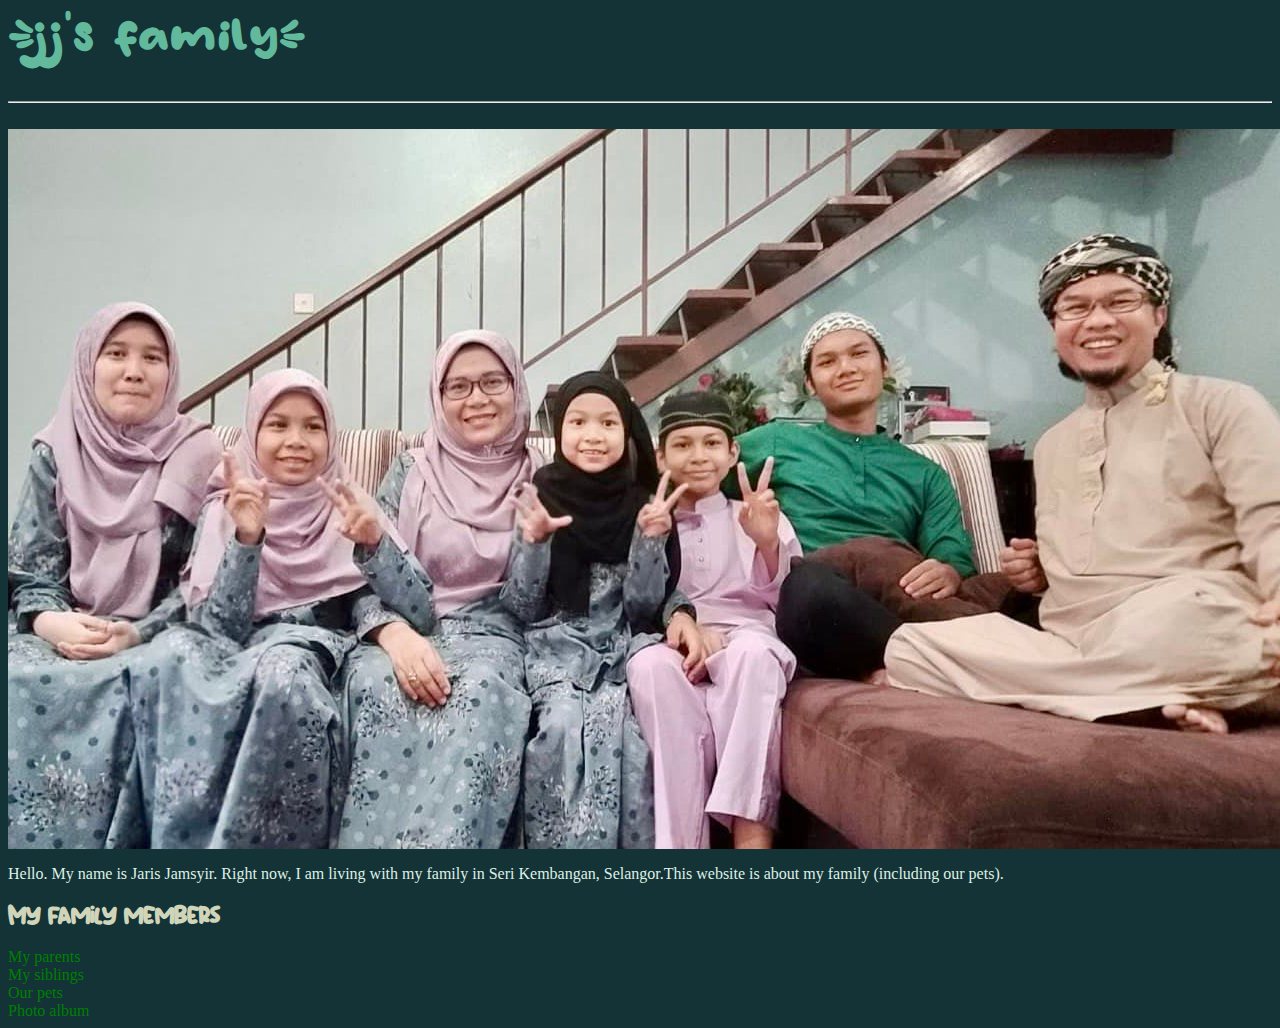
<file: index.html>
<DOCTYPE html>
<html>
<head>

  <title>jj's Family</title>
  <link rel="stylesheet" href="styles.css">

</head>
<body>

<h1>&ltjj's family&gt</h1>

<hr><br>

<img src="photo/familycover.jpg" alt="Photo of our family">

<p>Hello. My name is Jaris Jamsyir. Right now, I am living with my family in Seri Kembangan, Selangor.This website is about my family (including our pets). </p>

<h2>My family members</h2>
  
<a href="parents.html">My parents</a> <br>
<a href="siblings.html">My siblings</a> <br>
<a href="pets.html">Our pets</a> <br>
<a href="familypictures.html">Photo album</a> 

</body>
</html>
</file>
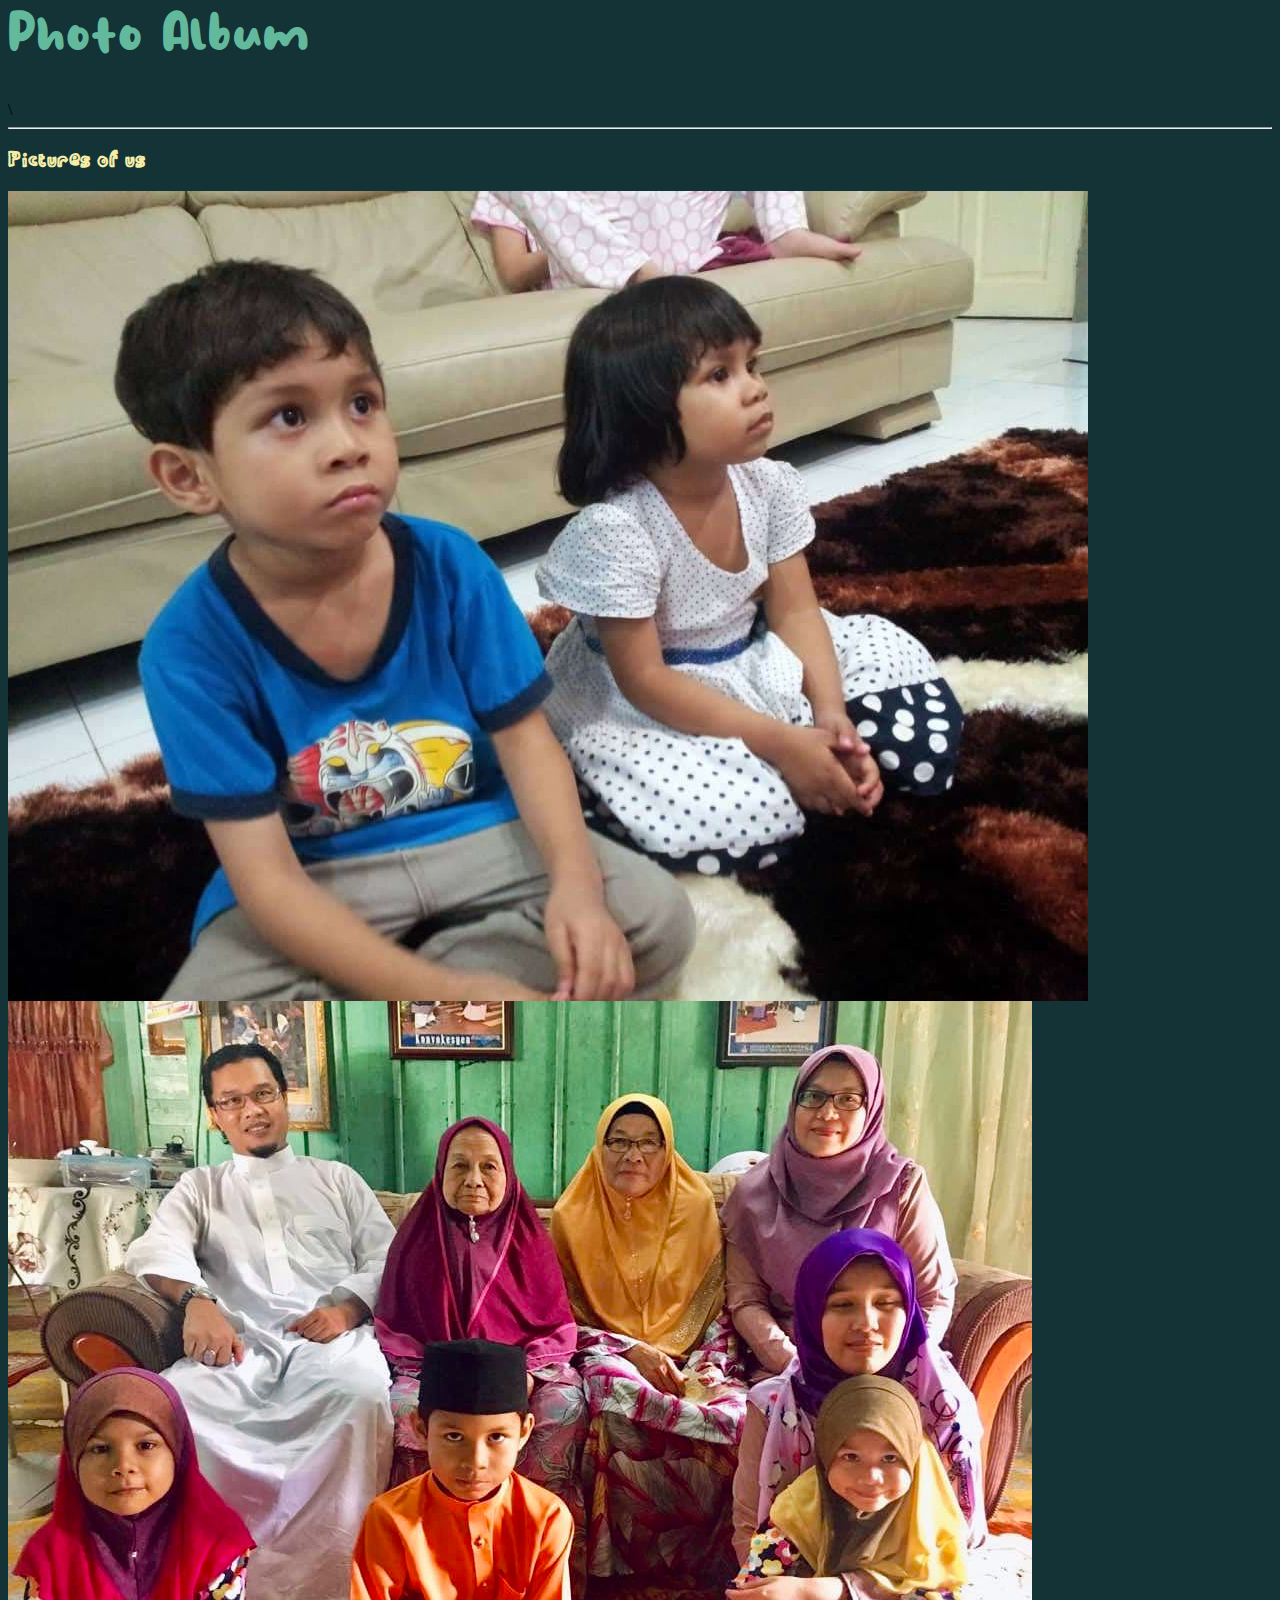
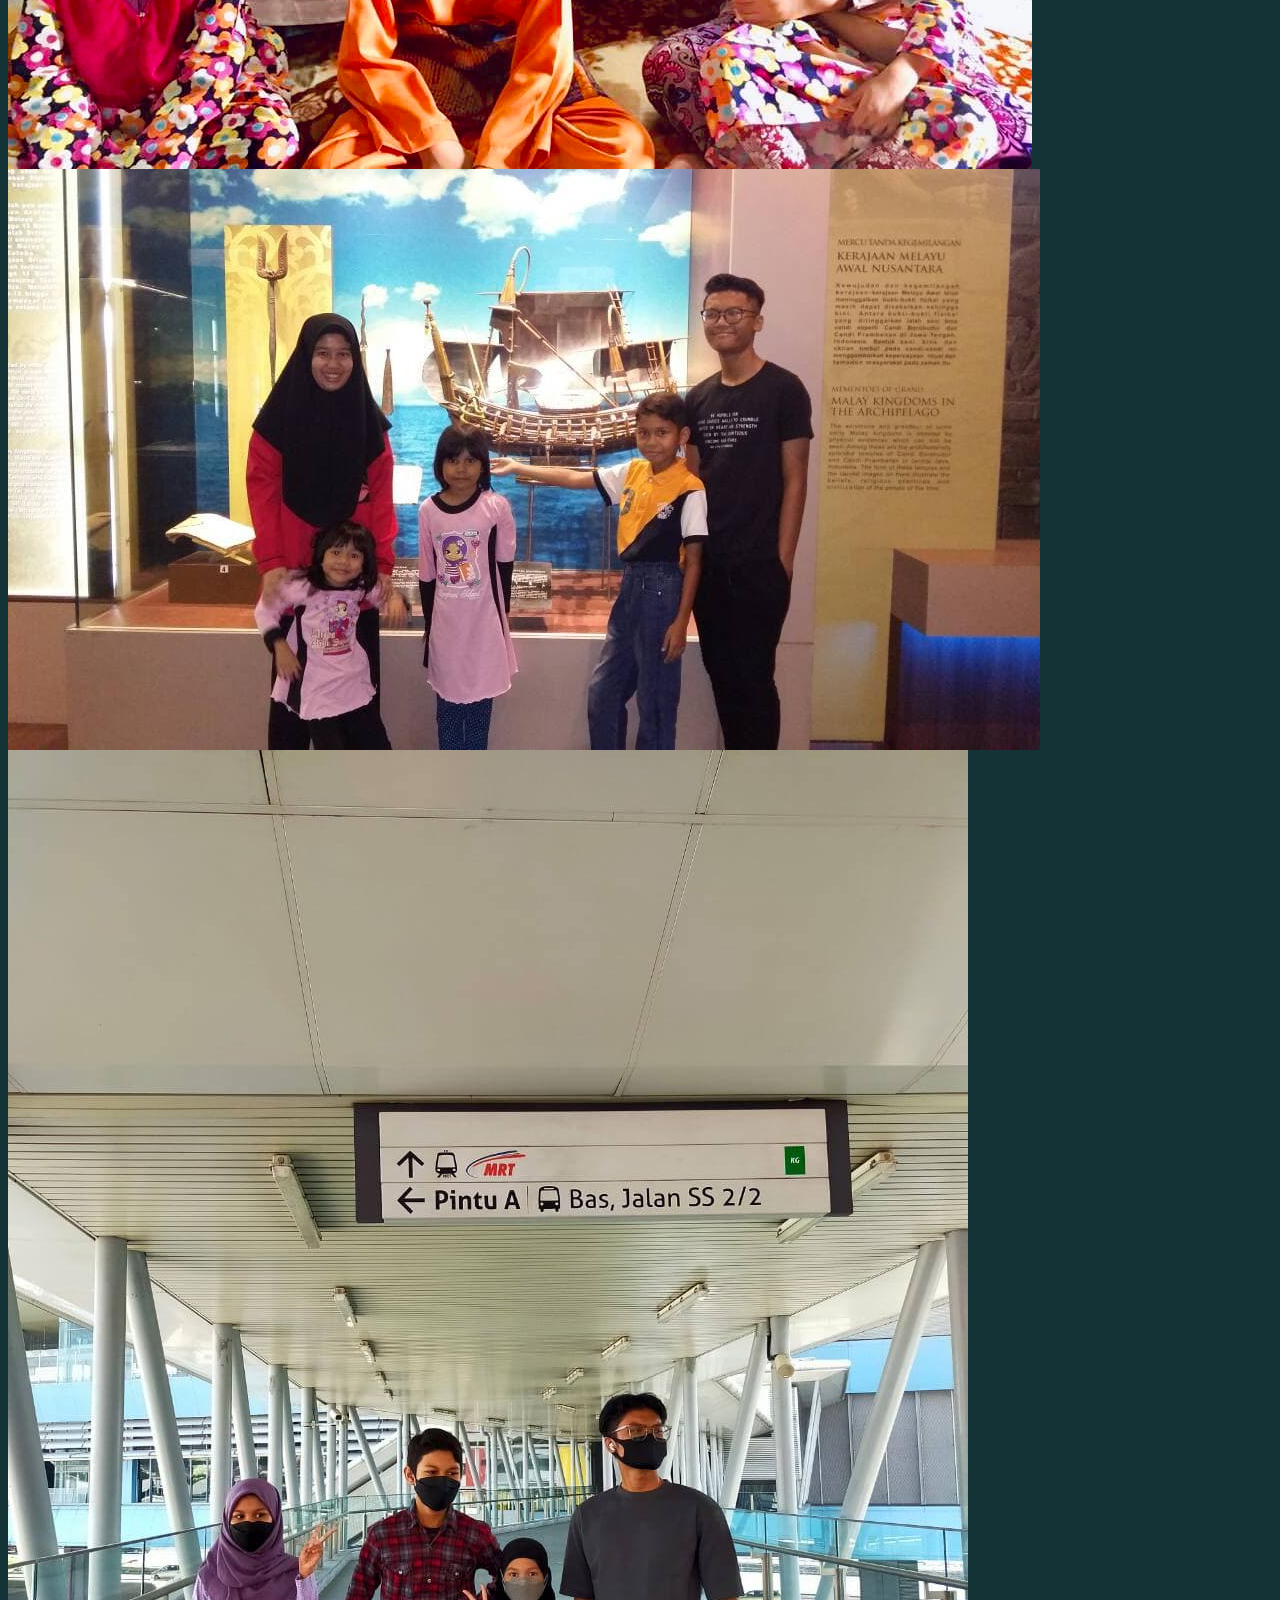
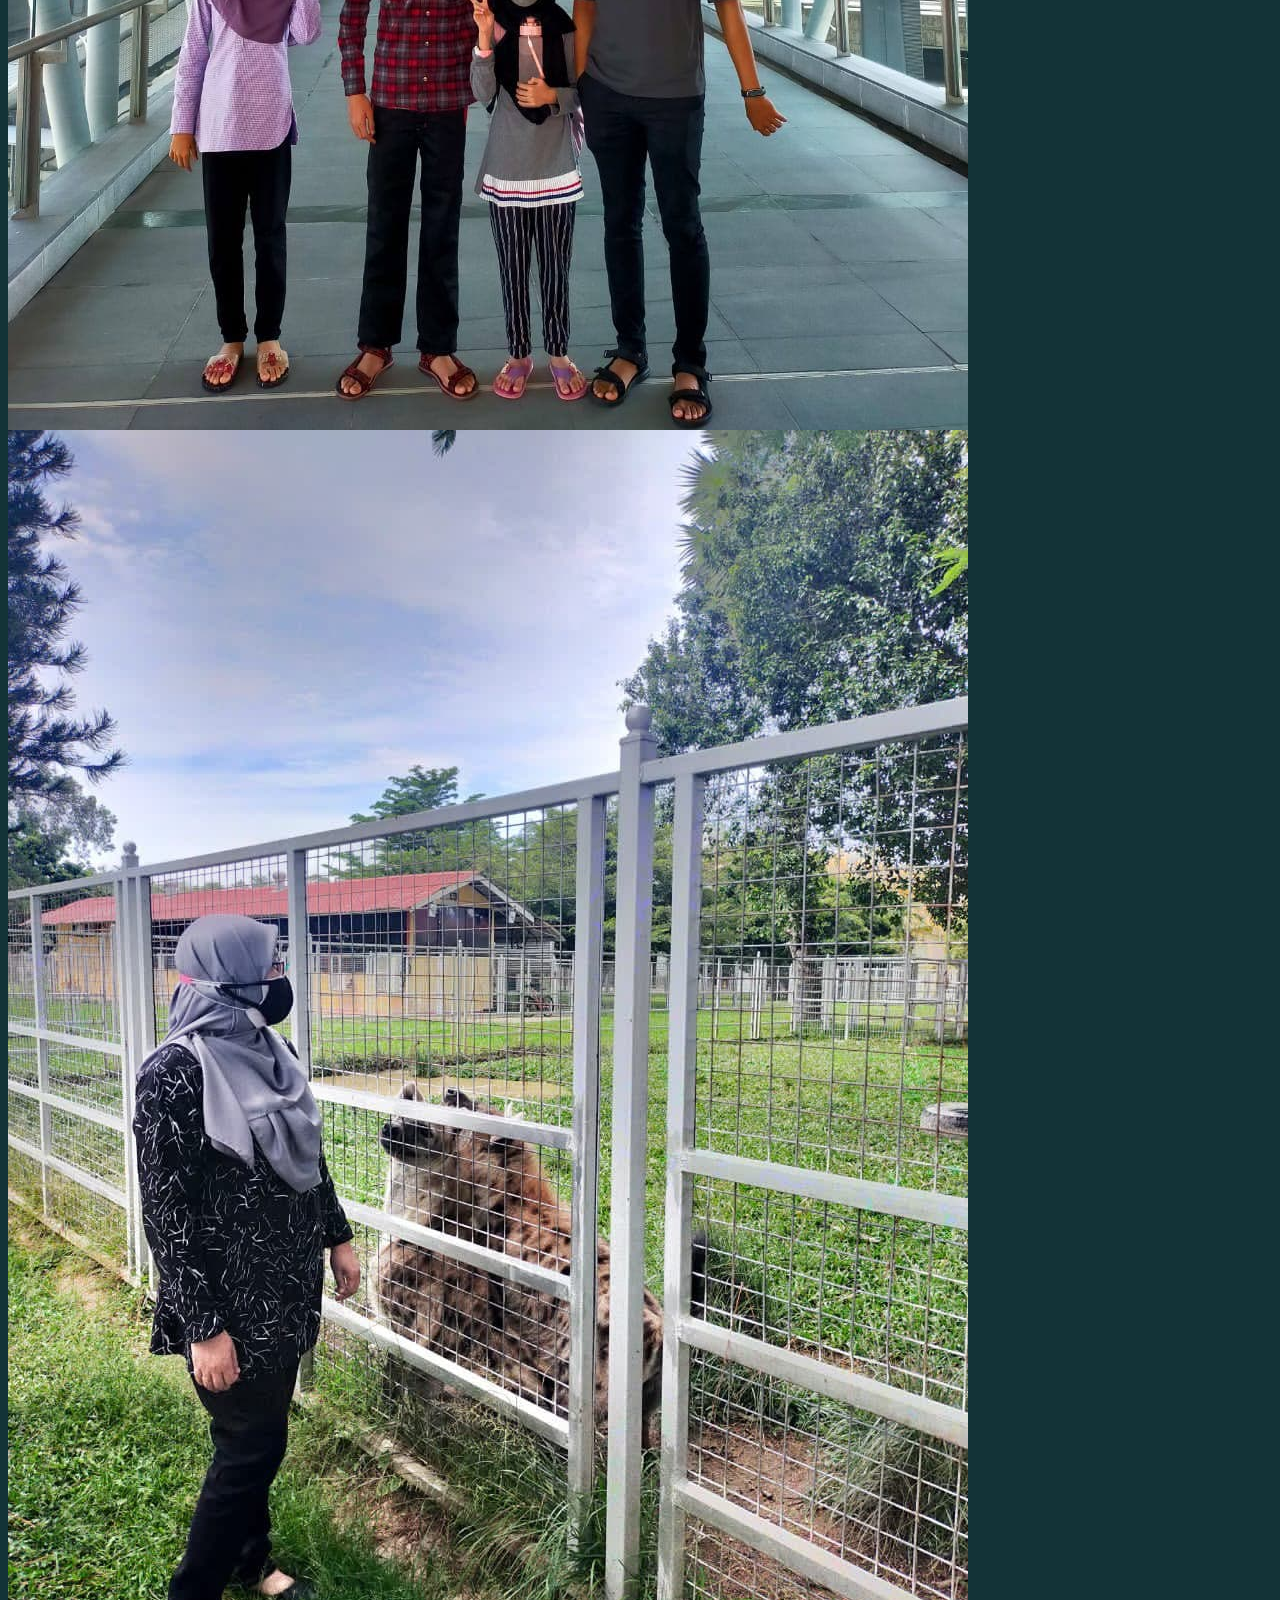
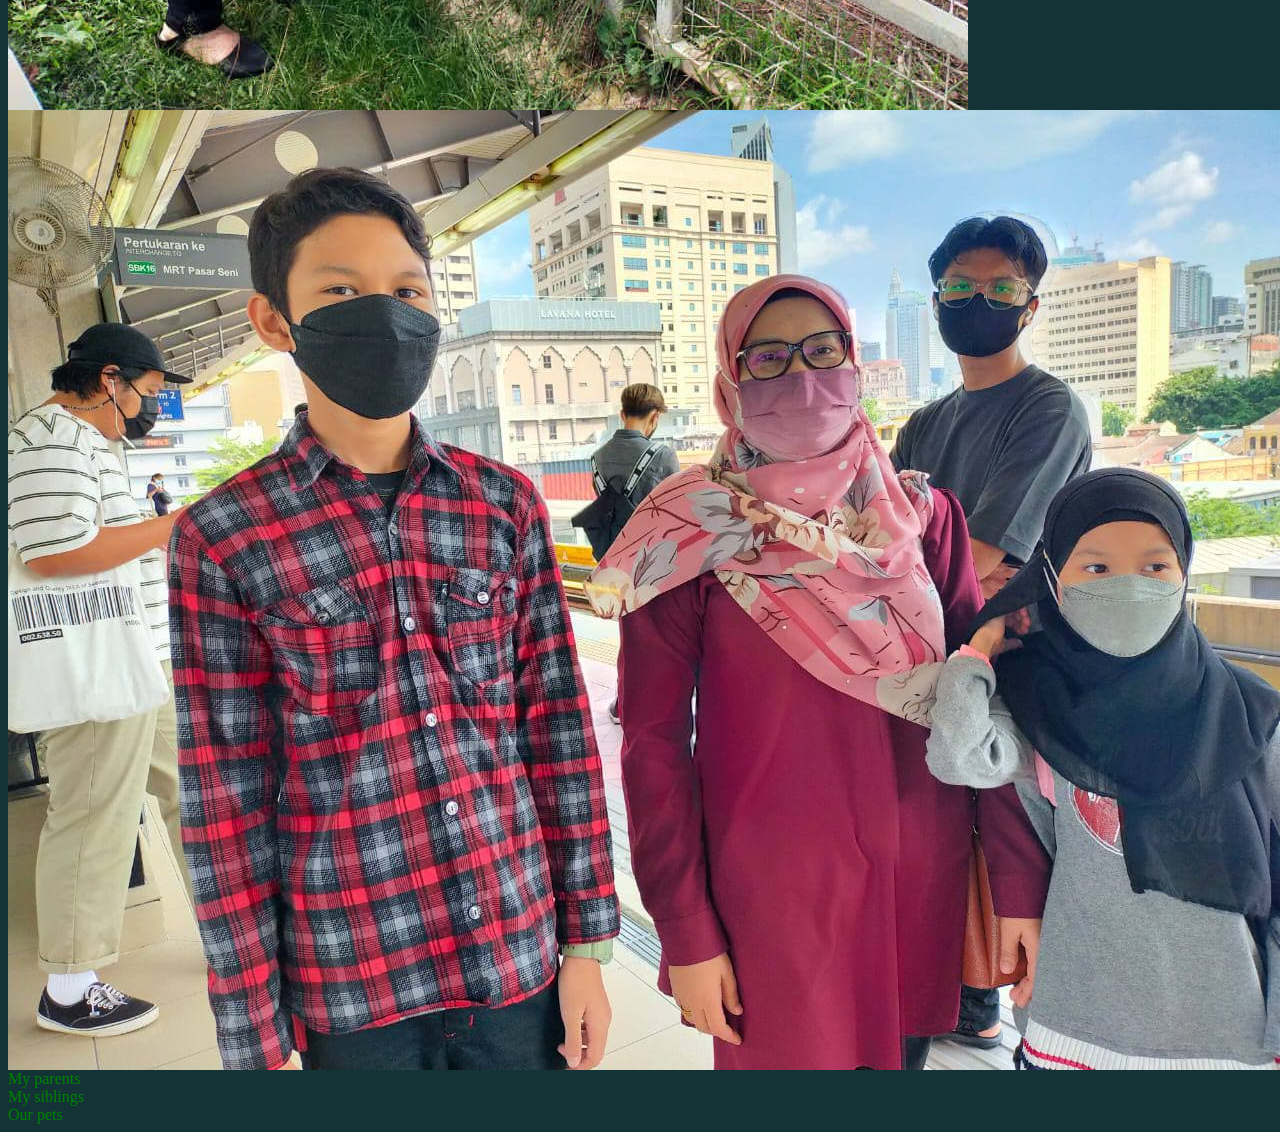
<file: familypictures.html>
<DOCTYPE html>
<html>
<head>
  <title>Photo Album</title>
  <link rel="stylesheet" href="styles.css">
</head>
<body>
  
<h1>Photo Album</h1>\
 
<hr>
  
<h3>Pictures of us</h3>
  
<img src="photo/familypic1.jpg" alt="Photo of my family"><br>
<img src="photo/familypic2.jpg" alt="Photo of my family"><br>
<img src="photo/familypic3.jpg" alt="Photo of my family"><br>
<img src="photo/familypic4.jpg" alt="Photo of my family"><br>
<img src="photo/familypic5.jpg" alt="Photo of my family"><br>
<img src="photo/familypic6.jpg" alt="Photo of my family"><br>
  
<a href="parents.html">My parents</a> <br>
<a href="siblings.html">My siblings</a> <br>
<a href="pets.html">Our pets</a>
  
  </body>
  </html>
</file>
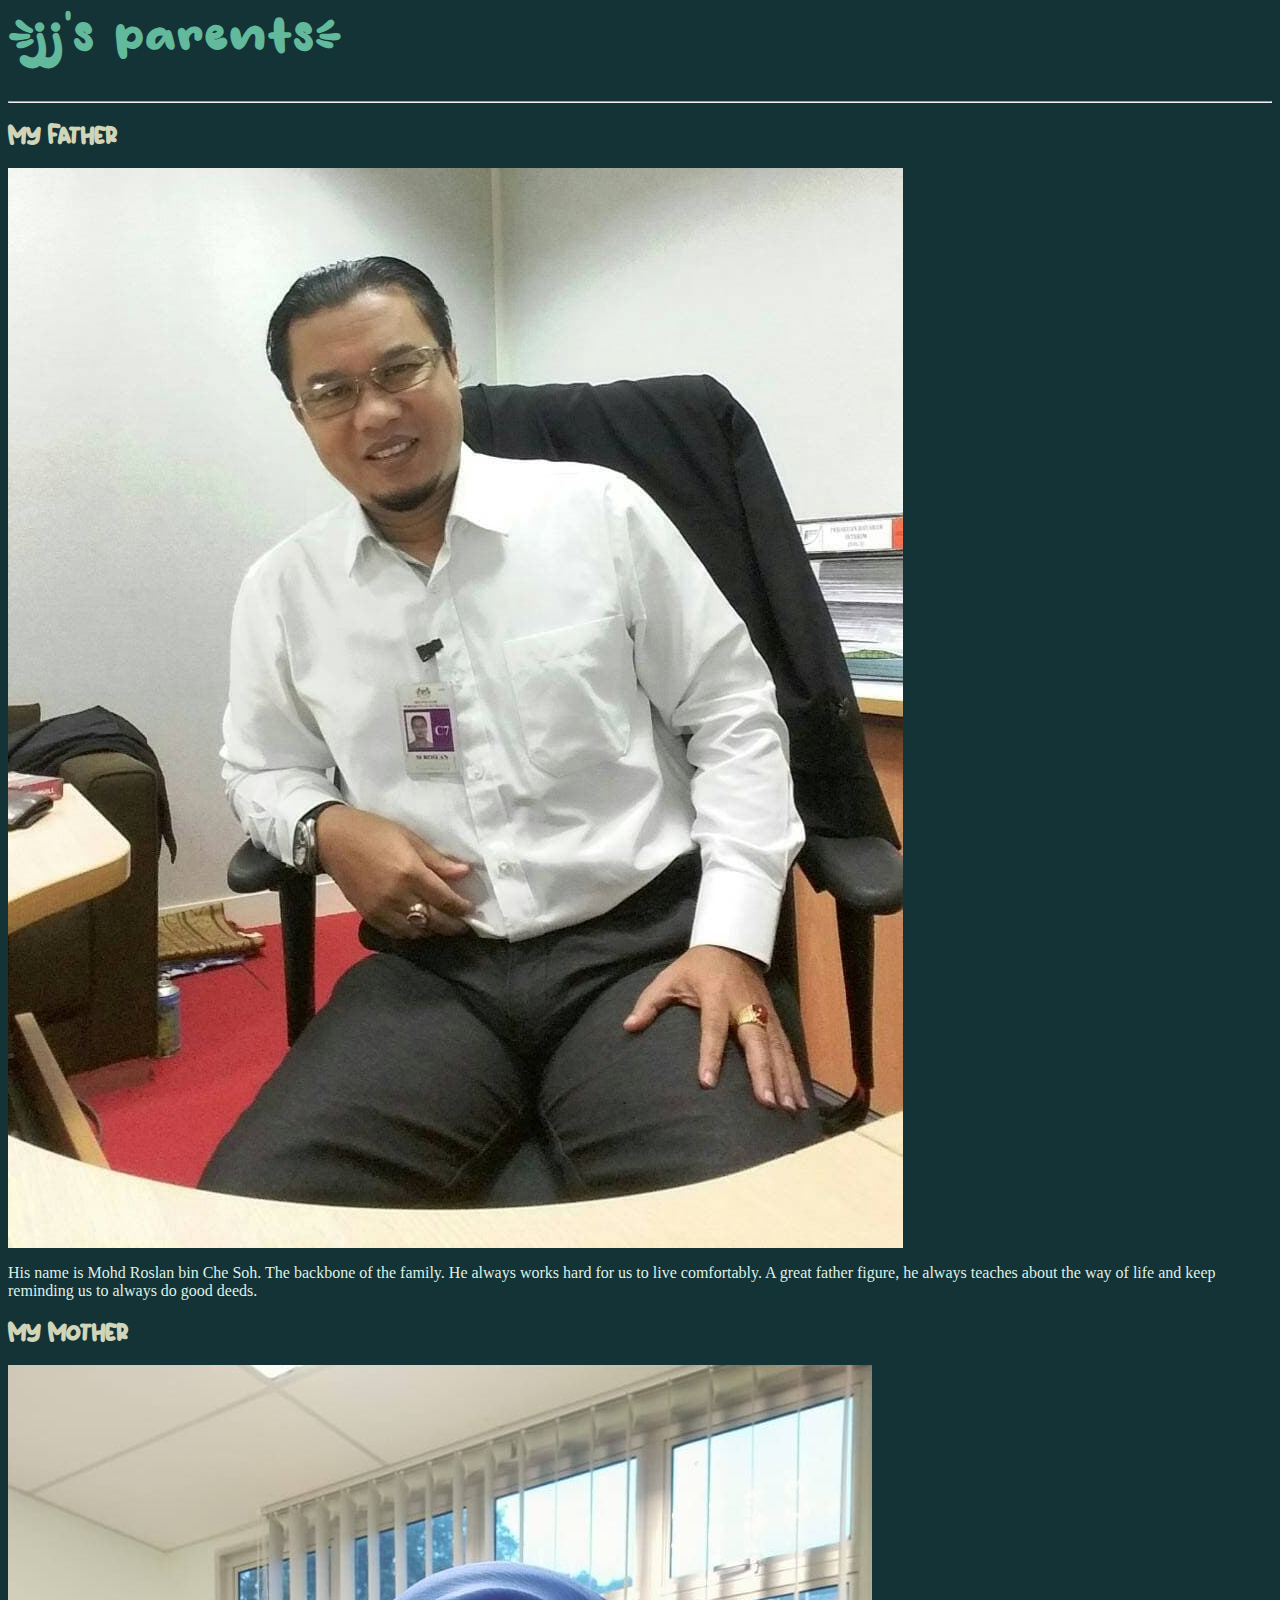
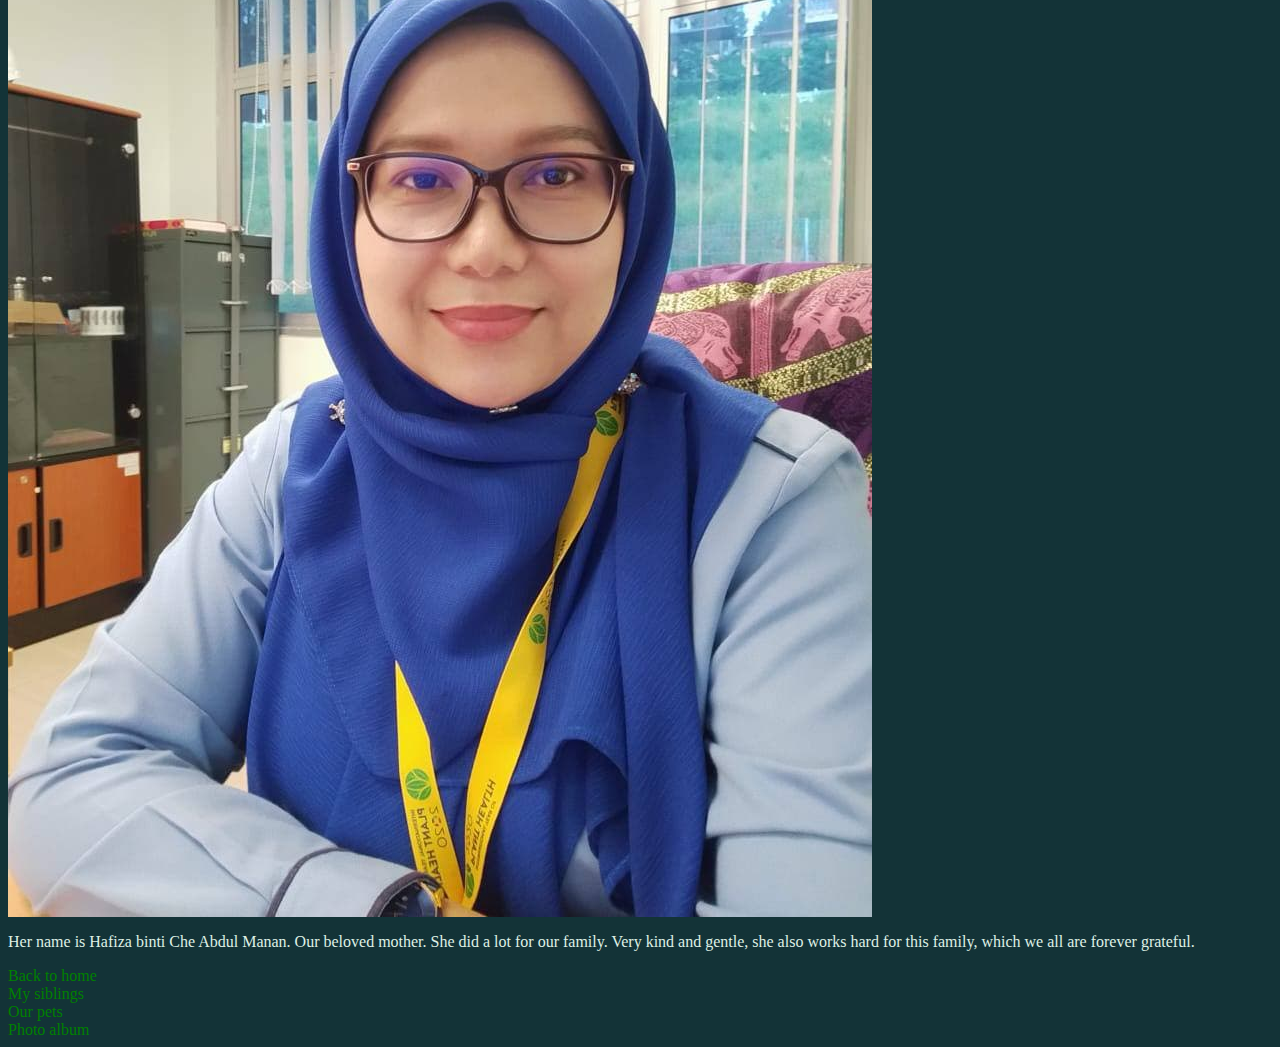
<file: parents.html>
<DOCTYPE html>
<html>
<head>
  <title>jj's Parents</title>
  <link rel="stylesheet" href="styles.css">
</head>
<body>

<h1>&ltjj's parents&gt</h1>

<hr>

<h2>My Father</h2>

<img src="photo/roslan.jpg" alt="Mohd Roslan">

<p>His name is Mohd Roslan bin Che Soh. The backbone of the family. He always works hard for us to live comfortably. A great father figure, he always teaches about the way of life and keep reminding us to always do good deeds.</p>


<h2>My Mother</h2>

<img src="photo/hafiza.jpg" alt="Hafiza">

<p>Her name is Hafiza binti Che Abdul Manan. Our beloved mother. She did a lot for our family. Very kind and gentle, she also works hard for this family, which we all are forever grateful. </p>

<a href="index.html">Back to home</a> <br>
<a href="siblings.html">My siblings</a> <br>
<a href="pets.html">Our pets</a> <br>
<a href="familypictures.html">Photo album</a> 

</body>
</html>
</file>
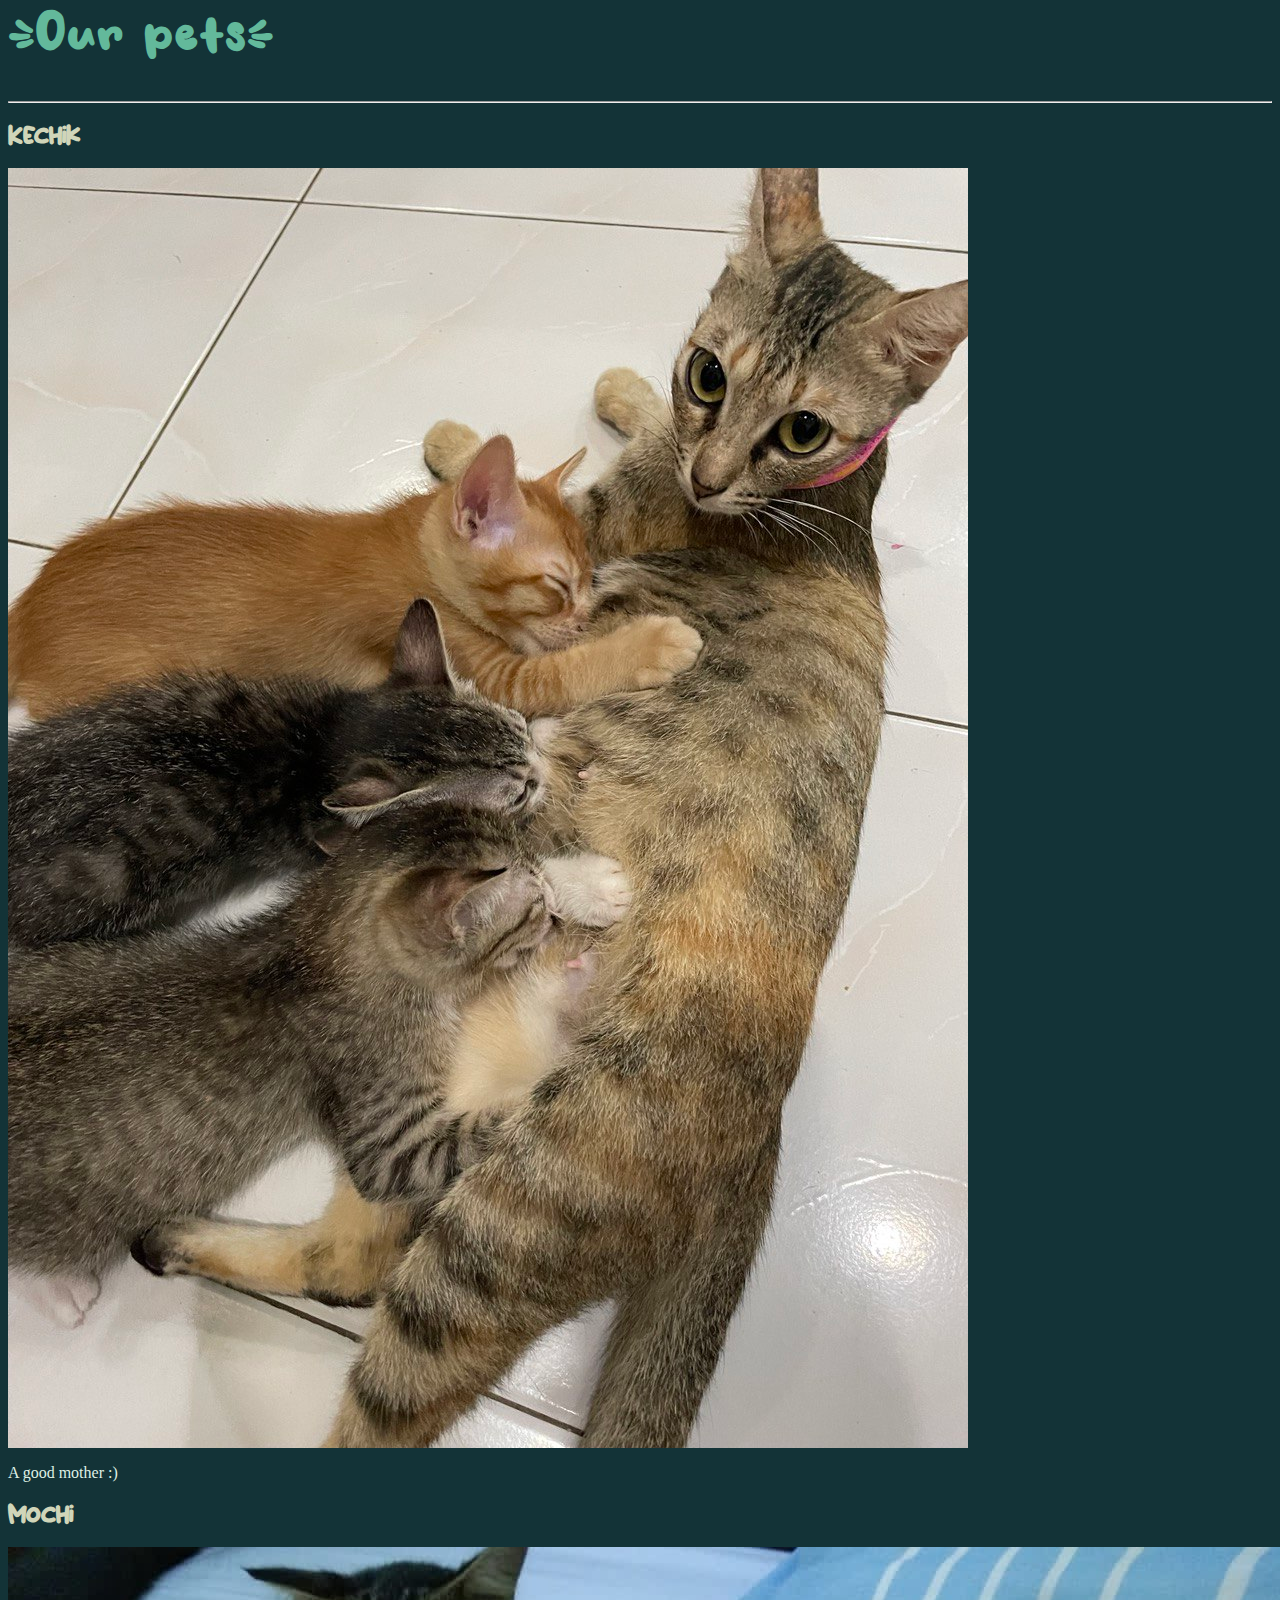
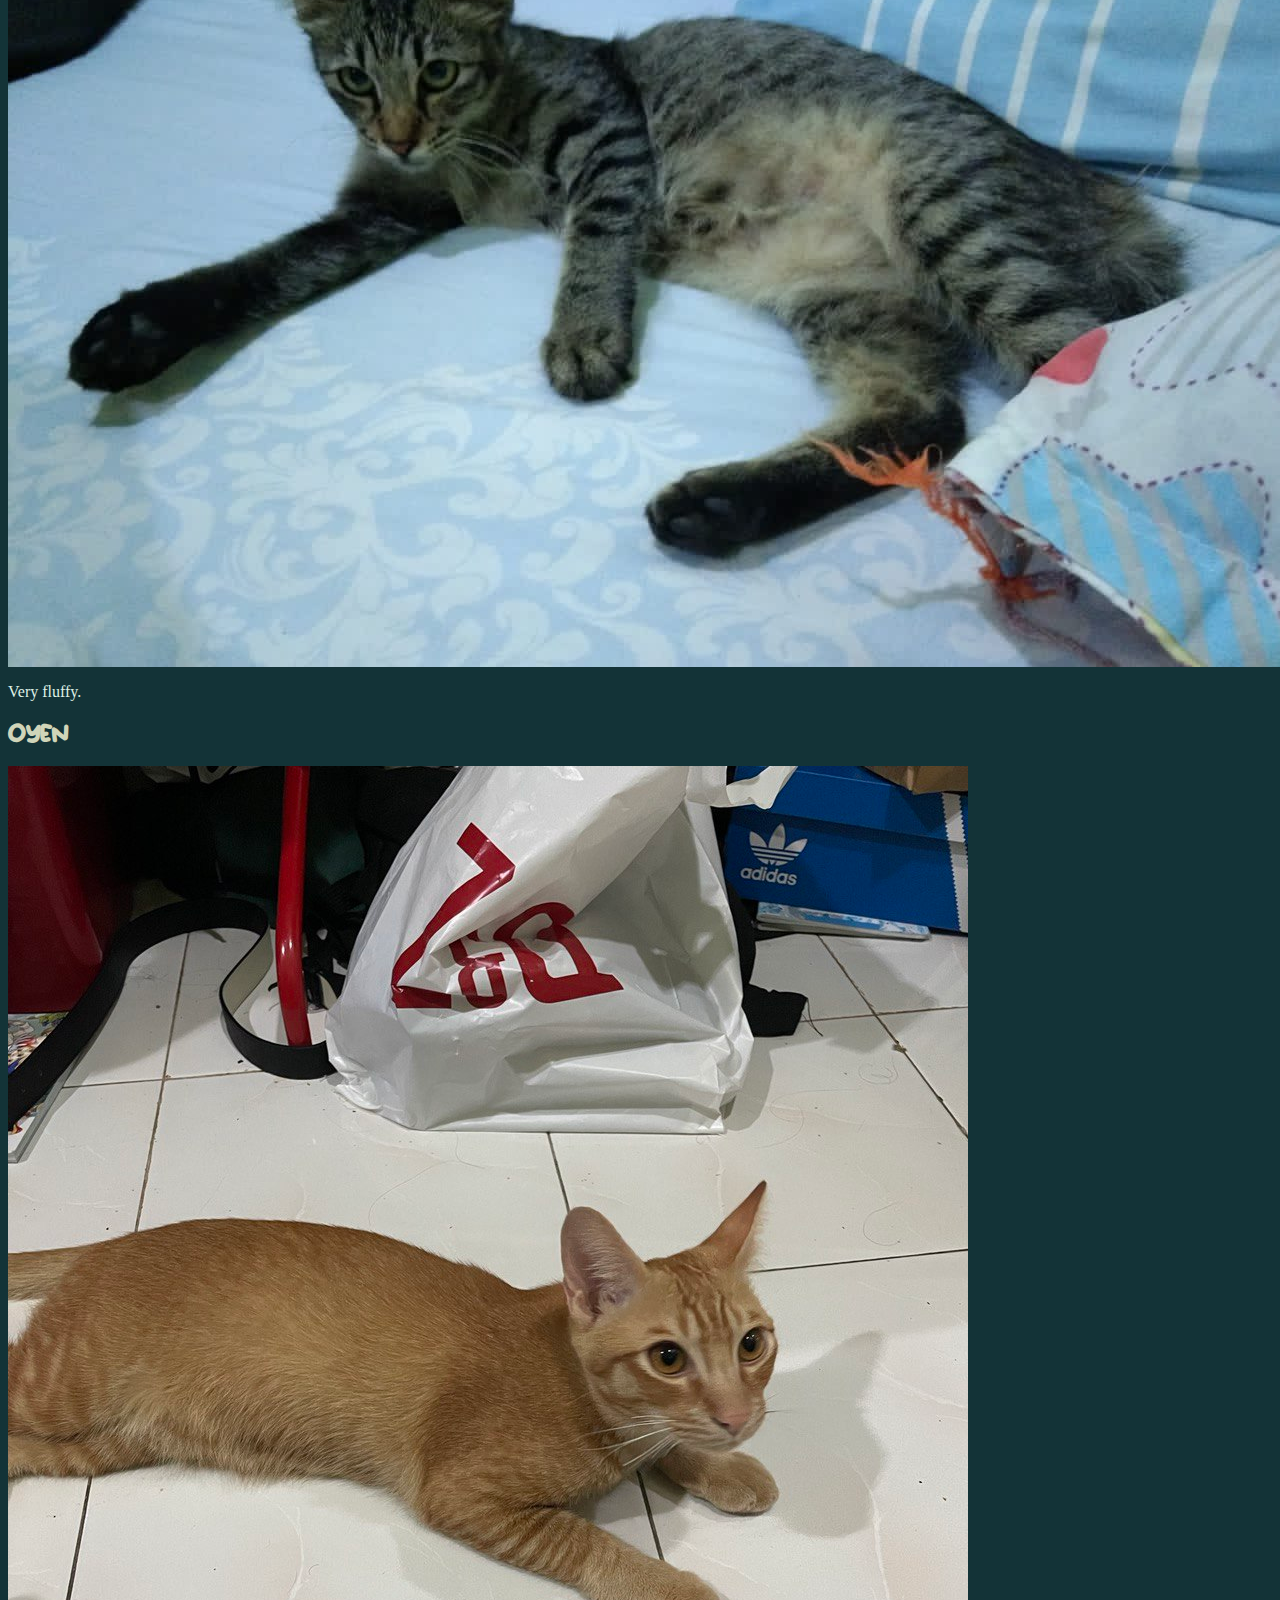
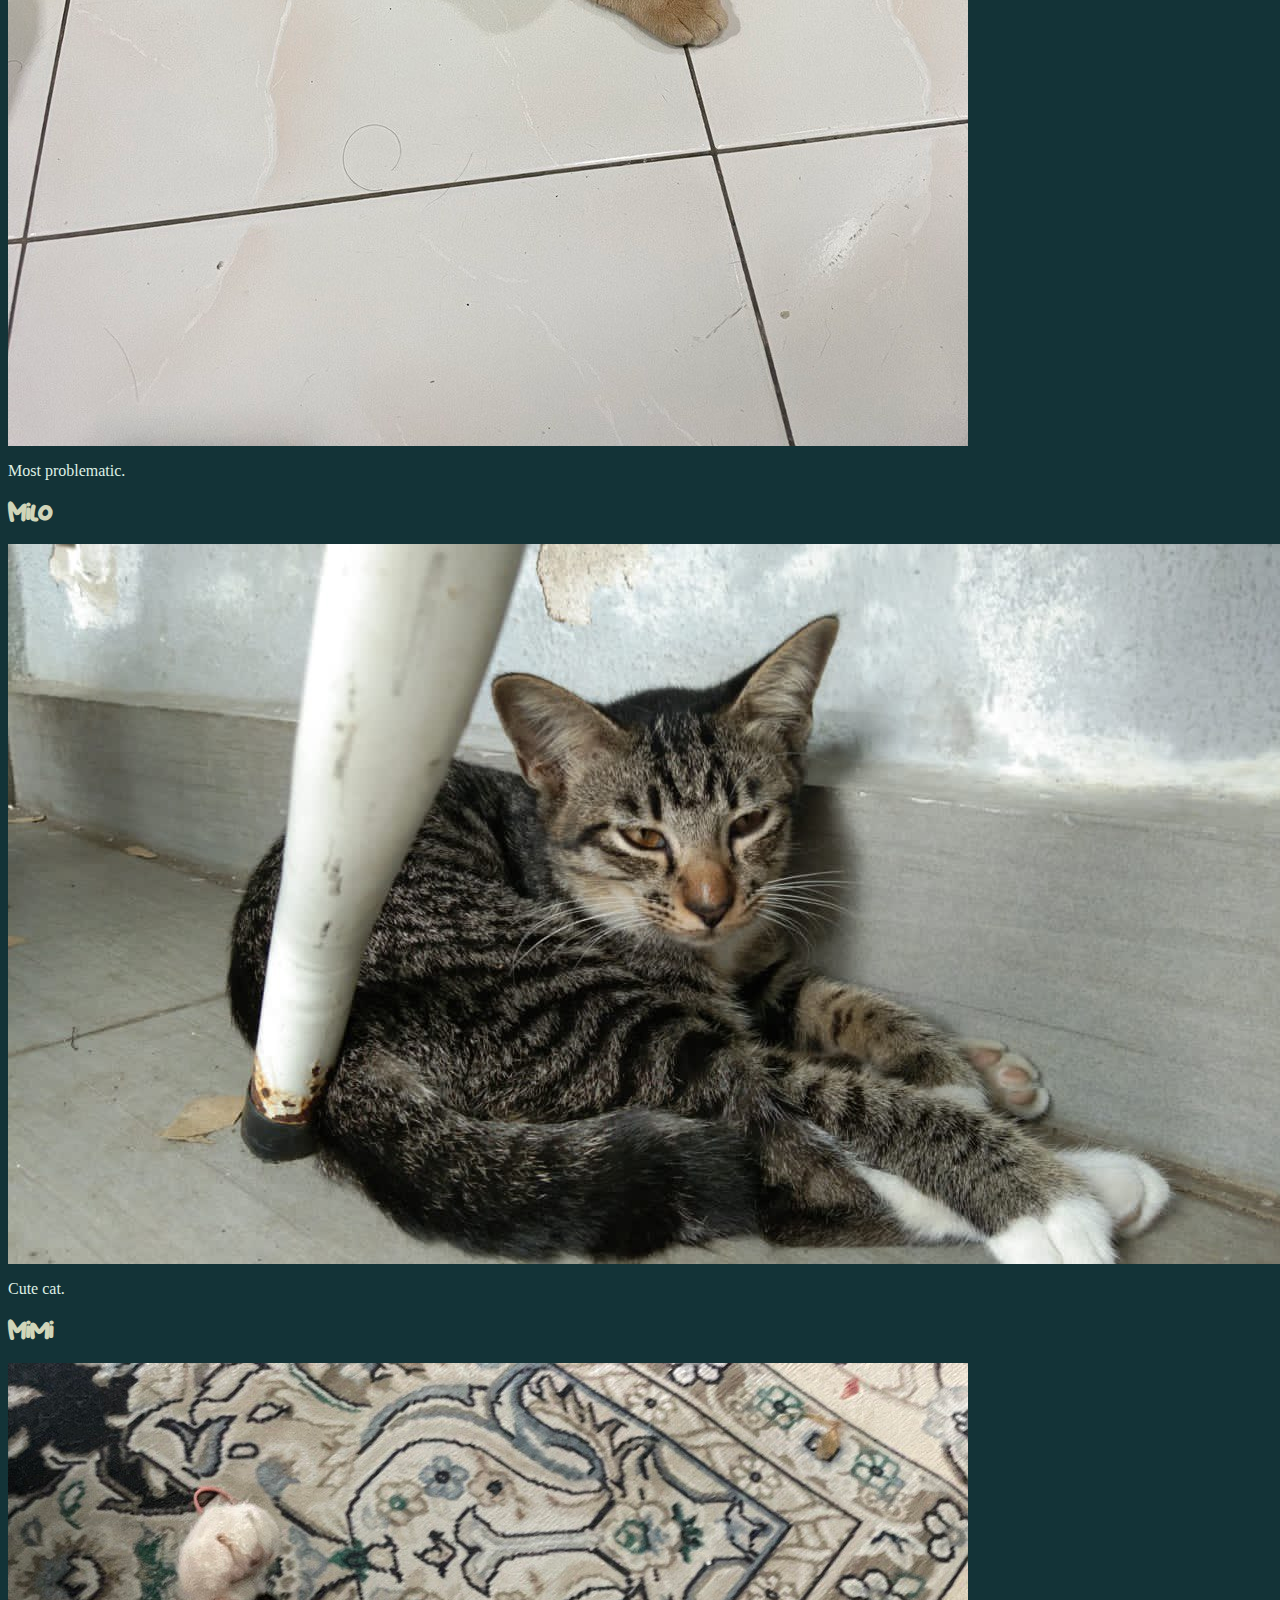
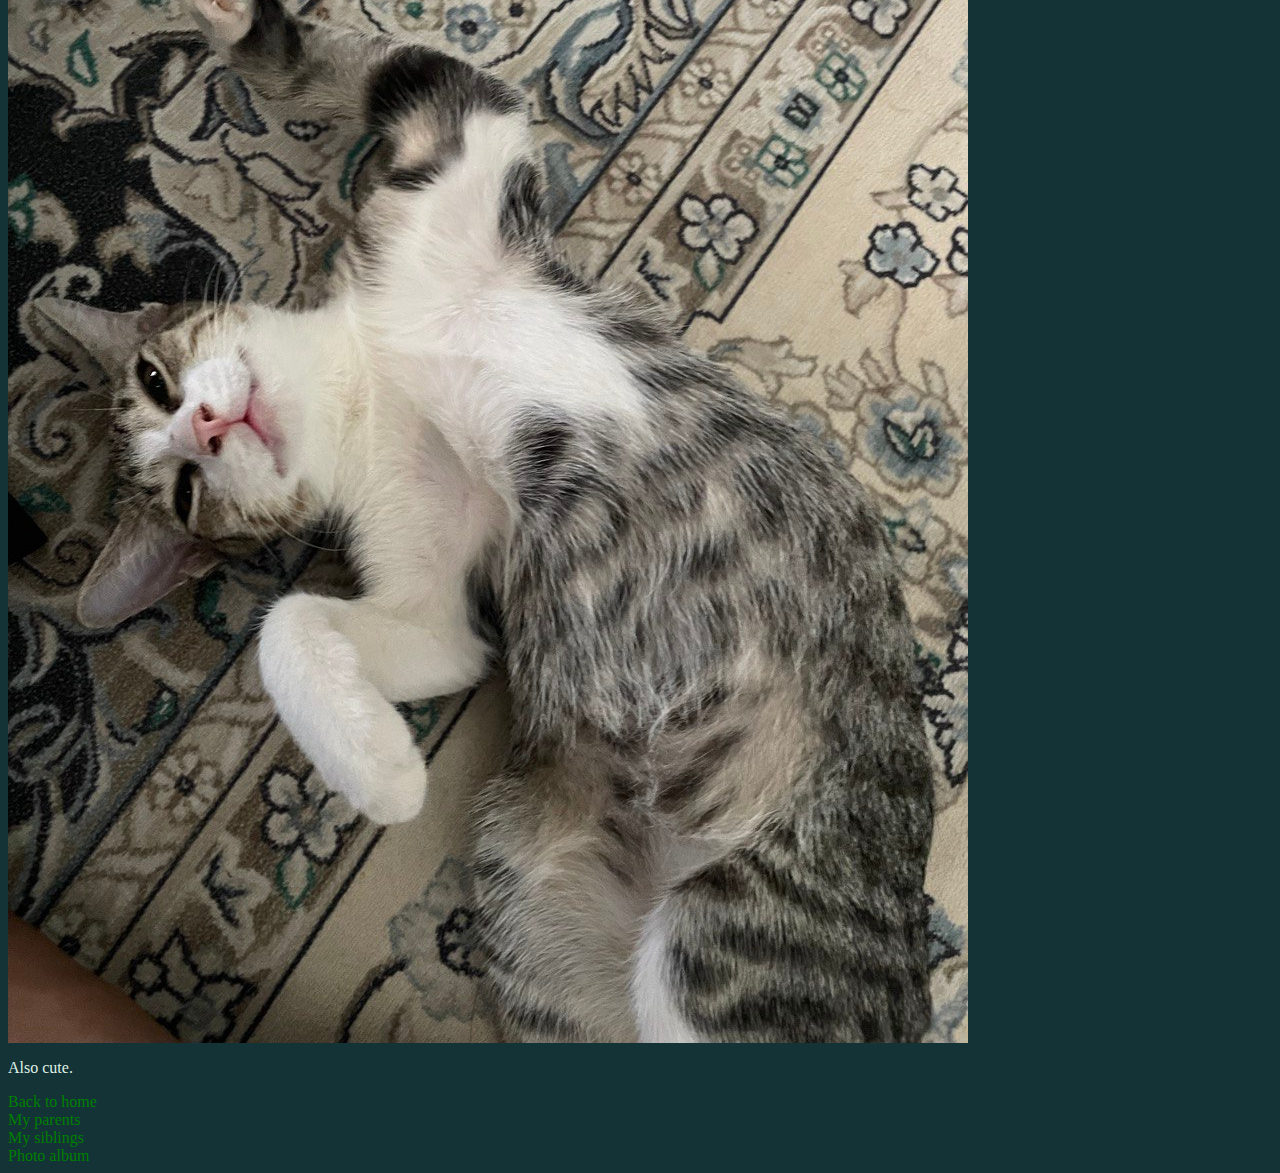
<file: pets.html>
<DOCTYPE html>
<html>
<head>
  <title>Our Pets</title>
  <link rel="stylesheet" href="styles.css">
</head>
<body>

<h1>&ltOur pets&gt</h1>

<hr>

<h2>Kechik</h2>

<img src="photo/kechik.jpg" alt="Kechik the cat">

<p>A good mother :)</p>

<h2>Mochi</h2>

<img src="photo/mochi.jpg" alt="Mochi the cat">

<p>Very fluffy.</p>

<h2>Oyen</h2>

<img src="photo/oyen.jpg" alt="Oyen the cat">

<p>Most problematic.</p>

<h2>Milo</h2>
  
<img src="photo/milo.jpg" alt="Milo the cat">

<p>Cute cat.</p>
 
<h2>Mimi</h2>

<img src="photo/mimi.jpg" alt="Mimi the cat">

<p>Also cute.</p>
 
<a href="index.html">Back to home</a> <br>
<a href="parents.html">My parents</a> <br>
<a href="siblings.html">My siblings</a> <br>
<a href="familypictures.html">Photo album</a> 

</body>
</html>
</file>
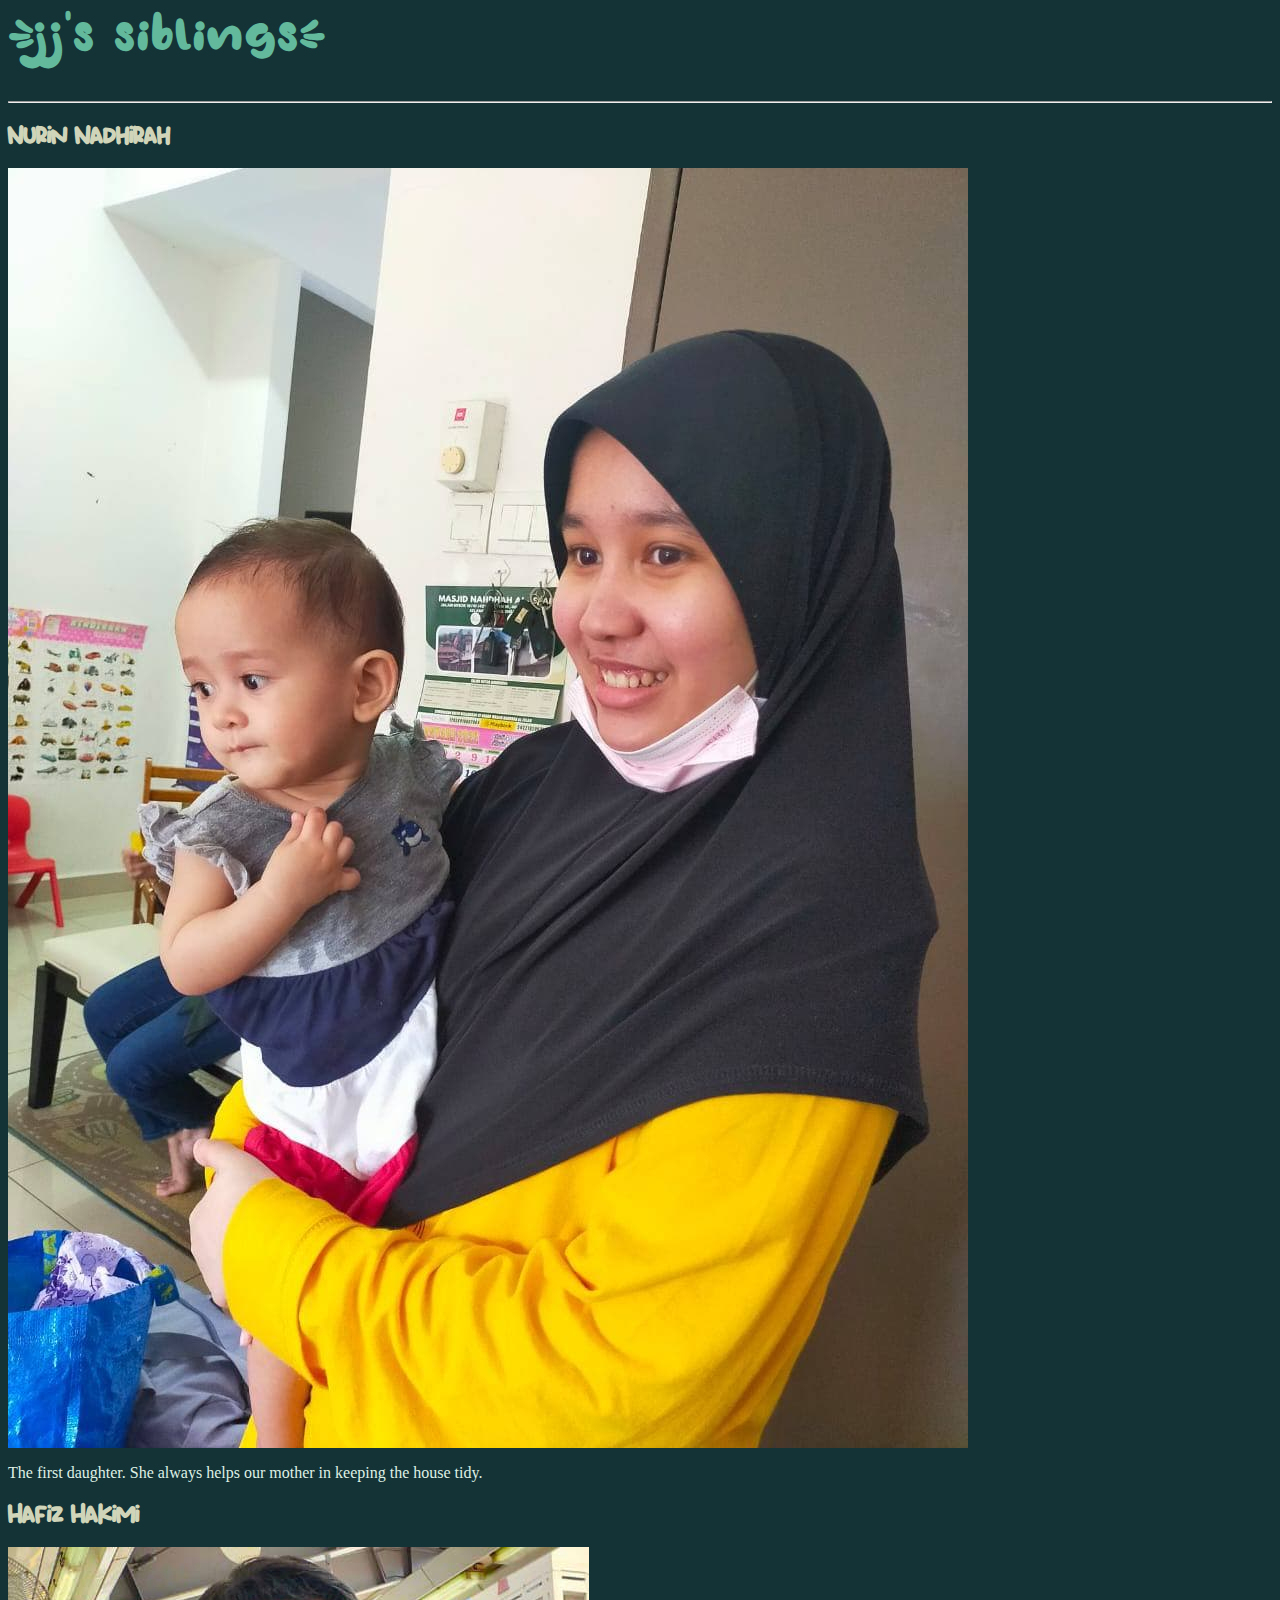
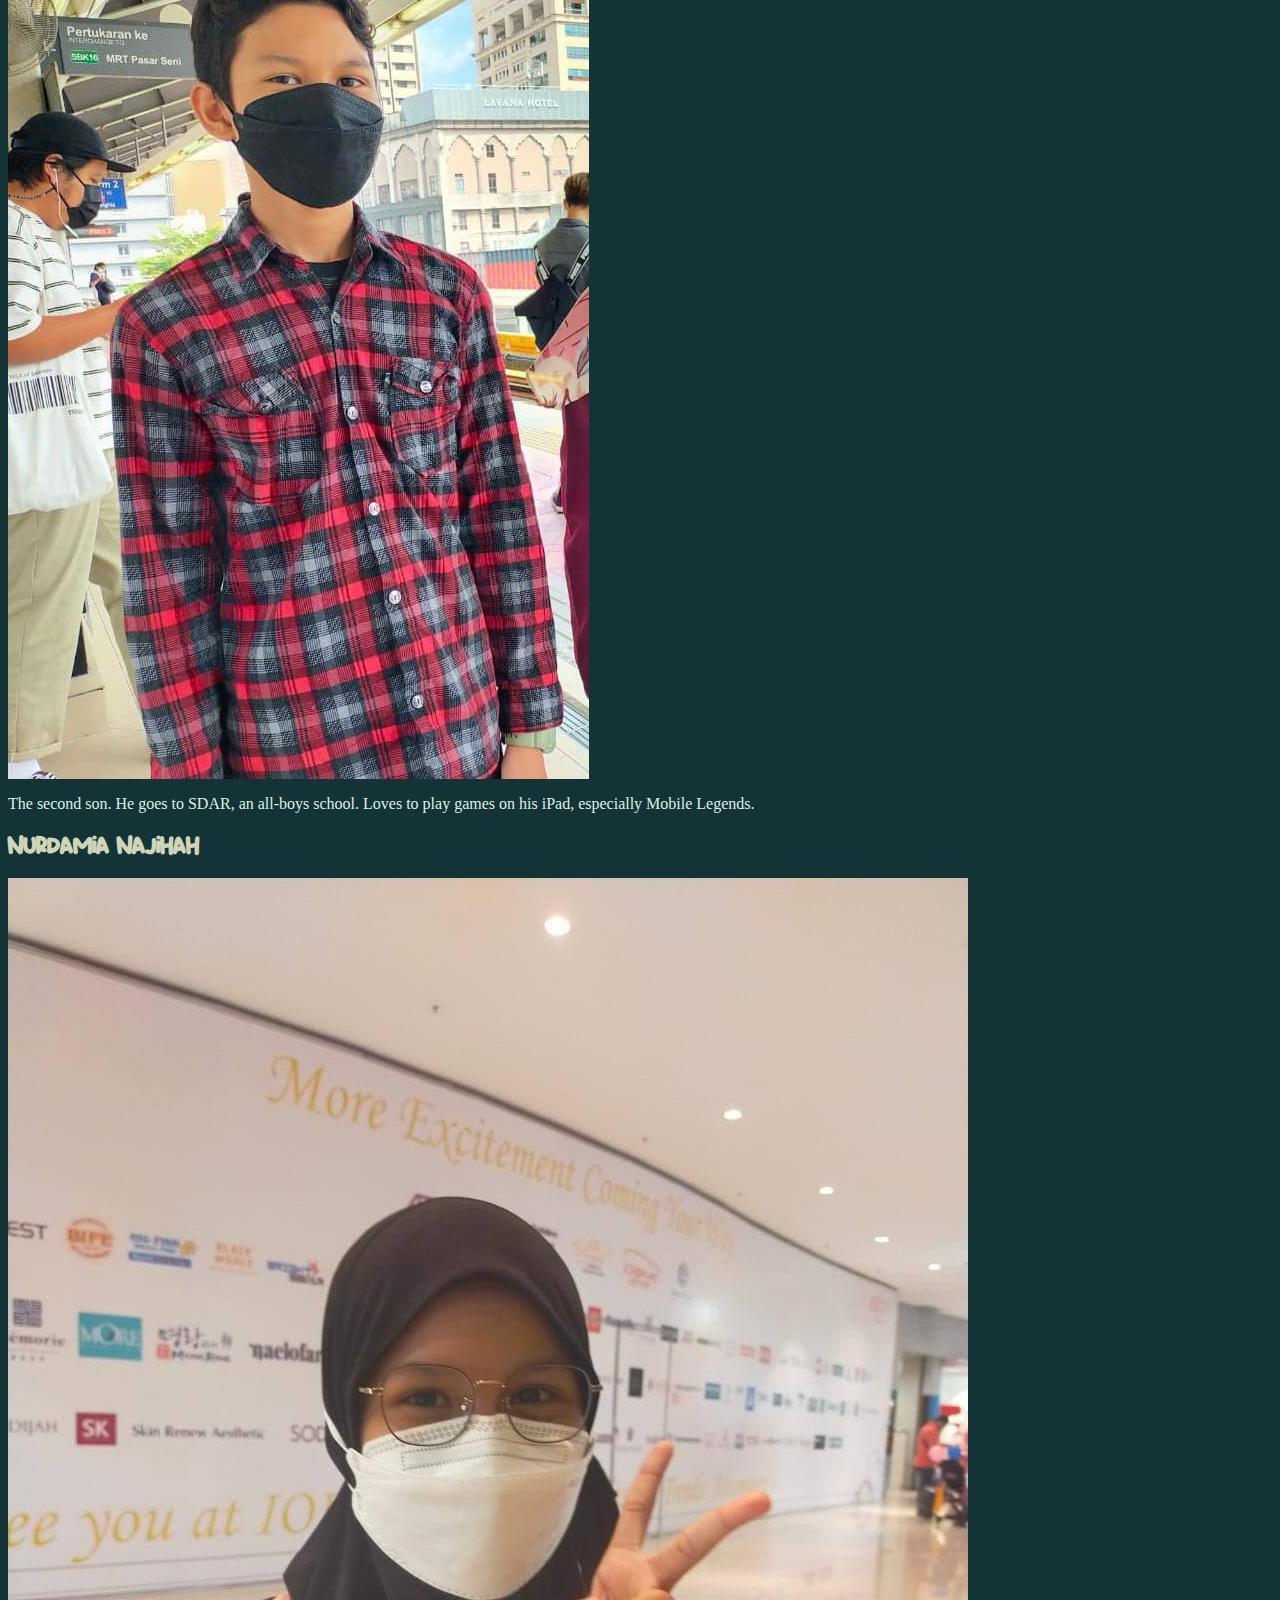
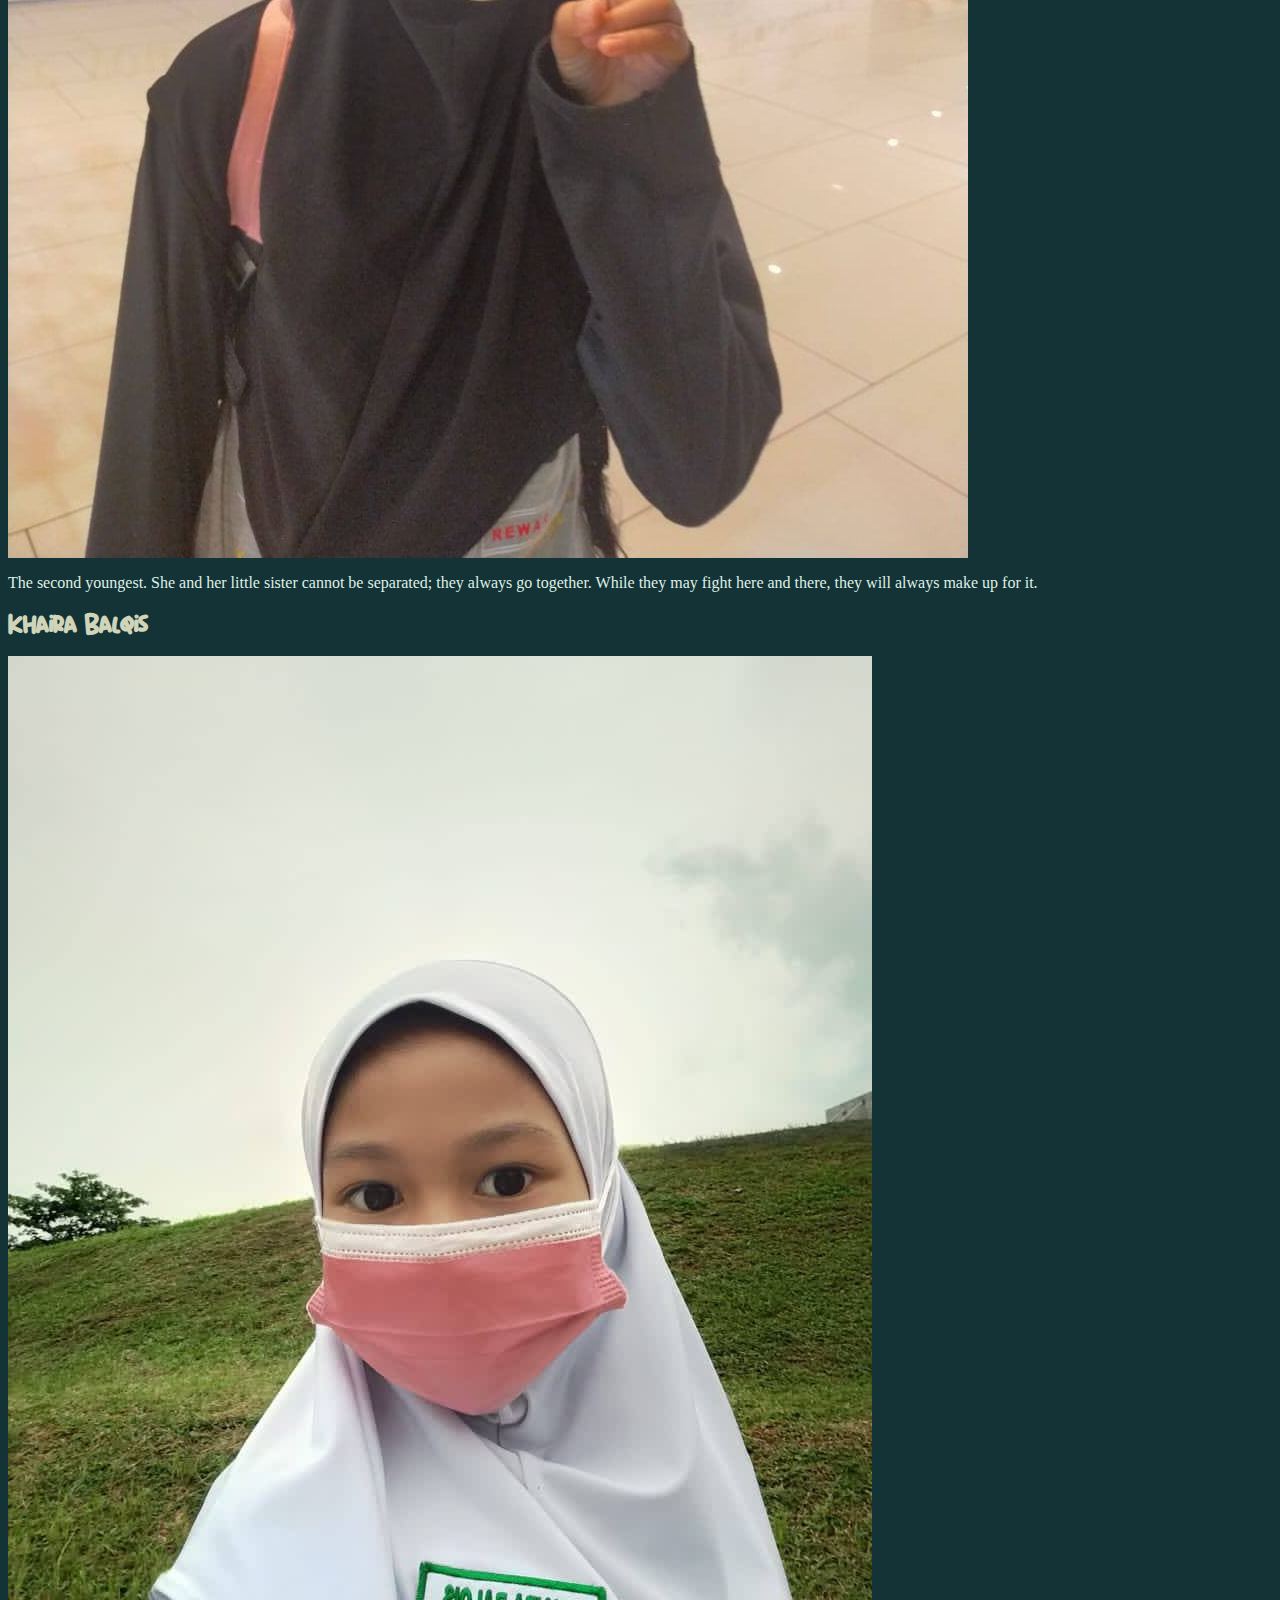
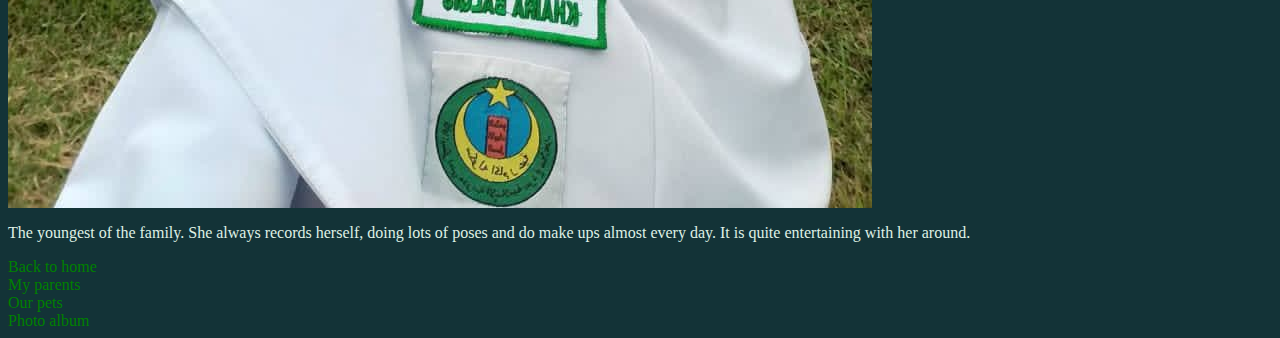
<file: siblings.html>
<DOCTYPE html>
<html>
<head>
  <title>jj's Siblings</title>
  <link rel="stylesheet" href="styles.css">
</head>
<body>

<h1>&ltjj's siblings&gt</h1>

<hr>

<h2>Nurin Nadhirah</h2>

<img src="photo/nurinnadhirah.jpg" alt="Nurin Nadhirah photo">

<p>The first daughter. She always helps our mother in keeping the house tidy.</p>

<h2>Hafiz Hakimi</h2>

<img src="photo/hafizhakimi.jpg" alt="Hafiz Hakimi photo">

<p>The second son. He goes to SDAR, an all-boys school. Loves to play games on his iPad, especially Mobile Legends. </p>

<h2>Nurdamia Najihah</h2>

<img src="photo/damia.jpg" alt="Nurdamia photo">

<p>The second youngest. She and her little sister cannot be separated; they always go together. While they may fight here and there, they will always make up for it.</p>

<h2>Khaira Balqis</h2>

<img src="photo/khaira.jpg" alt="Khaira Balqis photo">

<p>The youngest of the family. She always records herself, doing lots of poses and do make ups almost every day. It is quite entertaining with her around.</p>

<a href="index.html">Back to home</a> <br>  
<a href="parents.html">My parents</a> <br>
<a href="pets.html">Our pets</a> <br>
<a href="familypictures.html">Photo album</a> 
  
</body>
</html>
</file>
<file: styles.css>
* {
  font-family: "Zac Regular";
}

@font-face {
  font-family: Mabook;
  src: url(fonts/Mabook.ttf);
}

@font-face {
  font-family: Zac Regular;
  src: url(fonts/Zac Regular.ttf);
}

@font-face {
  font-family: ROT;
  src: url("fonts/RUNNING ON EMPTY.ttf");
}

@font-face {
  font-family: Hujan;
  src: url("fonts/Hujan.ttf");
}

body {
  background-color: #133337;
}
h1 {
  font-size: 300%; font-family: "Hujan"; color: #63B99B;
}
p {
  color: #DFF0E5;
}
h2 {
  font-family: "Mabook"; color: #D0D5B9;
}
h3 {
  font-family: "ROT"; color: #F6EEA7;
}

a:link {
  color: green;
  background-color: transparent;
  text-decoration: none;
}

a:visited {
  color: pink;
  background-color: transparent;
  text-decoration: none;
}

a:hover {
  color: red;
  background-color: transparent;
  text-decoration: underline;
}

a:active {
  color: yellow;
  background-color: transparent;
  text-decoration: underline;
</file>
